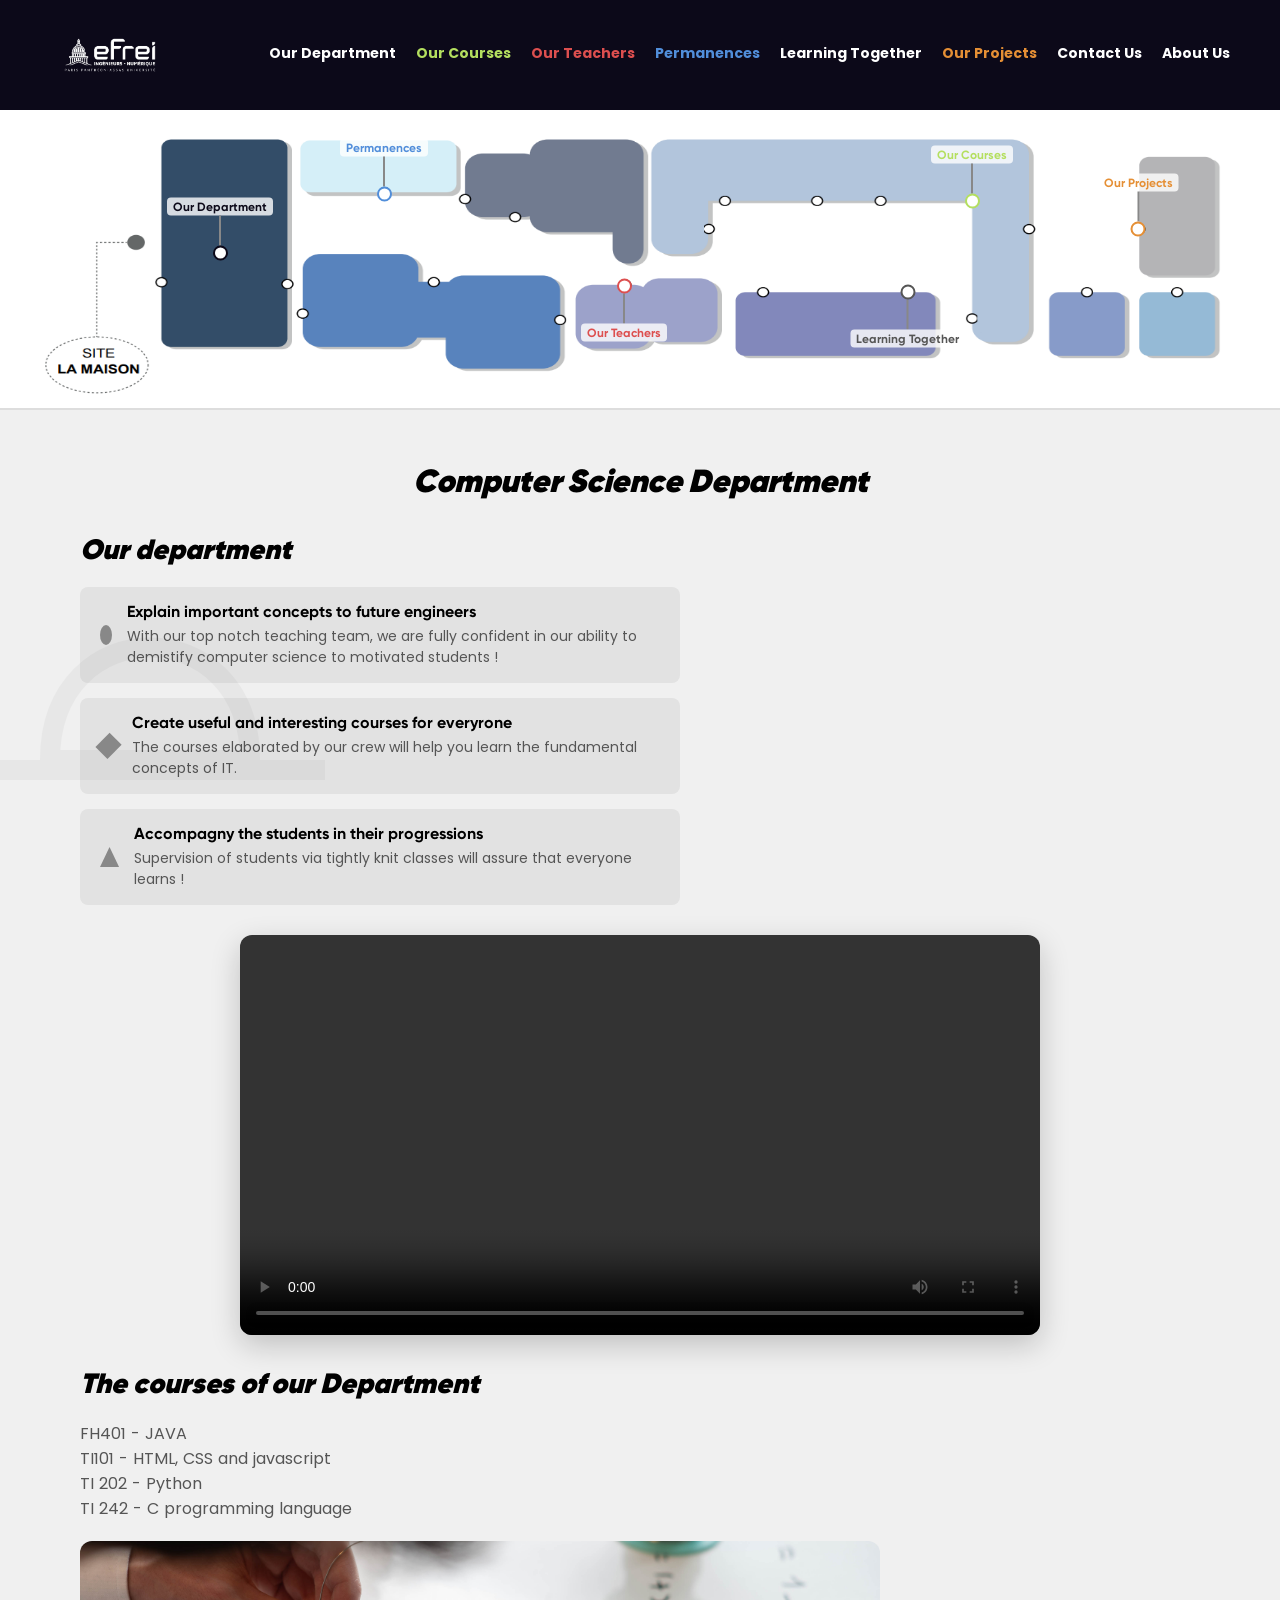
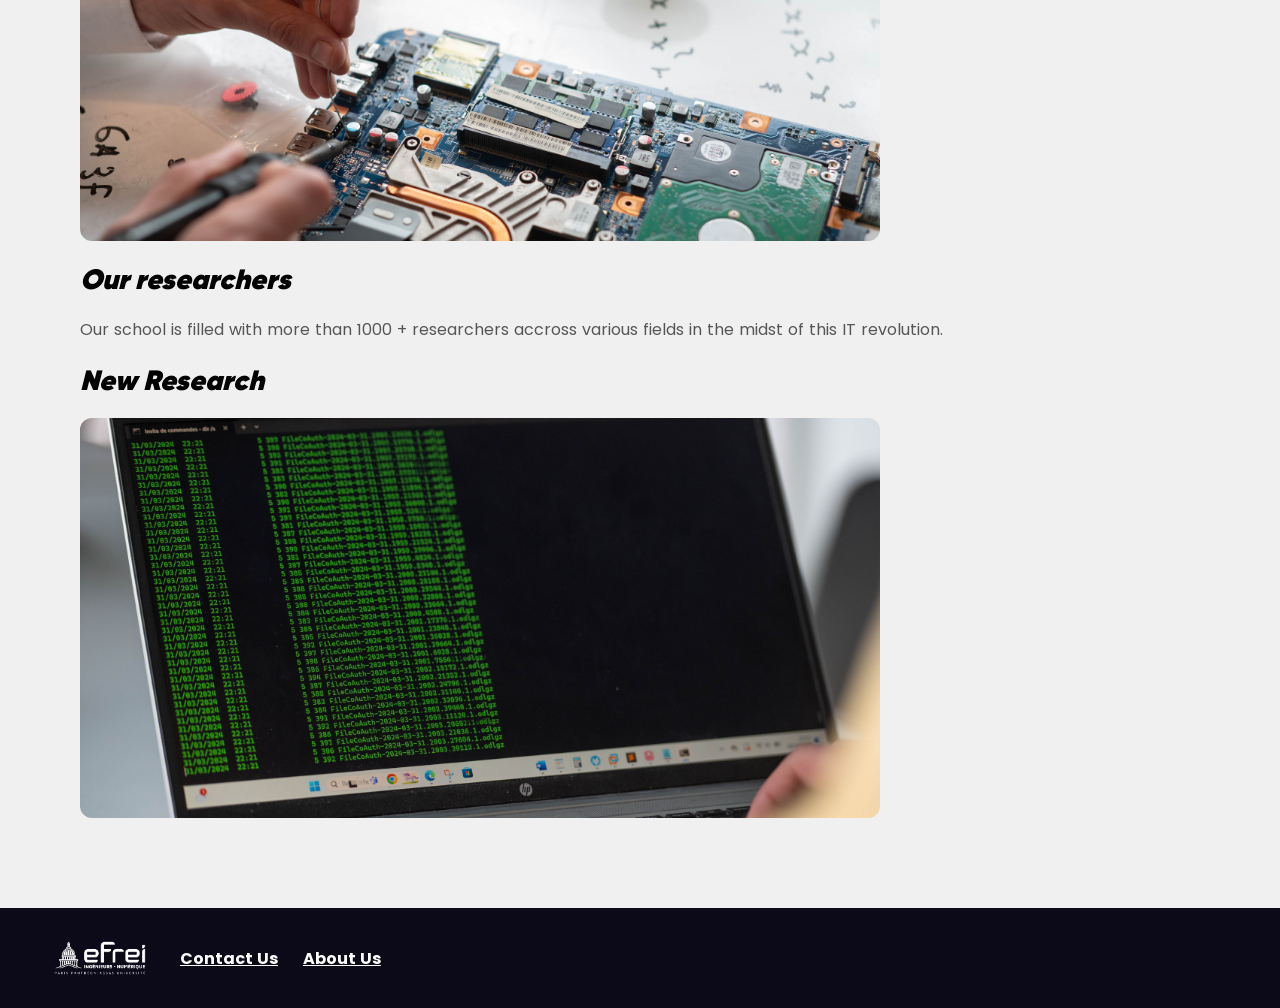
<file: index.html>
<!DOCTYPE html>
<html lang="en">
<head>
    <meta charset="UTF-8">
    <meta name="viewport" content="width=device-width, initial-scale=1.0">
    <title>Our Department - Computer Science Department</title>
    <link rel="stylesheet" href="css/style.css">
    <link href="https://fonts.googleapis.com/css2?family=Inter:wght@400;700;800;900&display=swap" rel="stylesheet">
</head>
<body>

    <!-- Header -->
    <header>
        <a href="index.html" class="header-logo"><img src="assets/images/Logo-Efrei-Blanc.png" alt="efrei logo"></a>
        <nav>
            <a href='index.html' class='link-dept' data-text='global.navDept'>Our Department</a>
            <a href='courses.html' class='link-courses' data-text='global.navCourses'>Our Courses</a>
            <a href='teachers.html' class='link-teachers' data-text='global.navTeachers'>Our Teachers</a>
            <a href='permanences.html' class='link-permanences' data-text='global.navPermanences'>Permanences</a>
            <a href='learning.html' class='link-learning' data-text='global.navLearning'>Learning Together</a>
            <a href='projects.html' class='link-projects' data-text='global.navProjects'>Our Projects</a>
            <a href='contact.html' class='link-contact' data-text='global.navContact'>Contact Us</a>
            <a href='about.html' class='link-about' data-text='global.navAbout'>About Us</a>
        </nav>
    </header>

    <!-- Map Section -->
    <div class="map-section">
        
        <!-- Place your map image in assets/images/map-placeholder.png -->
        <div class="map-placeholder"></div>`r`n    </div>

    <!-- Main Content -->
    <div class="main-content">
        <!-- SVG Watermark -->
        <svg viewBox="0 0 100 100" class="bg-watermark">
            <path d="M 30,50 C 30,20 70,20 70,50 Z" stroke="black" stroke-width="4" fill="none" />
            <rect x="15" y="50" width="70" height="4" fill="black" />
        </svg>

        <h1 class="page-main-title">Computer Science Department</h1>

        <h2 class="section-title">Our department</h2>
        <div class="home-cards">
            <div class="home-card">
                <div class="home-card-icon" style="border-radius: 50%;"></div>
                <div>
                    <h3>Explain important concepts to future engineers</h3>
                    <p>With our top notch teaching team, we are fully confident in our ability to demistify computer science to motivated students !</p>
                </div>
            </div>
            <div class="home-card">
                <div class="home-card-icon" style="transform: rotate(45deg); border-radius: 0;"></div>
                <div>
                    <h3>Create useful and interesting courses for everyrone</h3>
                    <p>The courses elaborated by our crew will help you learn the fundamental concepts of IT.</p>
                </div>
            </div>
            <div class="home-card">
                <div class="home-card-icon" style="clip-path: polygon(50% 0%, 0% 100%, 100% 100%); border-radius: 0;"></div>
                <div>
                    <h3>Accompagny the students in their progressions</h3>
                    <p>Supervision of students via tightly knit classes will assure that everyone learns !</p>
                </div>
            </div>
        </div>

        <!-- Video Player -->
        <div style="margin: 30px auto; max-width: 800px; border-radius: 12px; overflow: hidden; box-shadow: 0 10px 30px rgba(0,0,0,0.2);">
            <video src="assets/images/Campus parisien - Immersion au cœur de l’Efrei.mp4" controls style="width: 100%; display: block;"></video>
        </div>

        <h2 class="section-title">The courses of our Department</h2>
        <p style="margin-left: 40px; color: #555;">FH401 - JAVA</p>
        <p style="margin-left: 40px; color: #555;">TI101 - HTML, CSS and javascript</p>
        <p style="margin-left: 40px; color: #555;">TI 202 - Python</p>
        <p style="margin-left: 40px; color: #555;">TI 242 - C programming language</p>
        
        <!-- Course image -->
        <div class="image-container">
            <img src="assets/images/EFREI-CampusVILLEJUIF-042024@CorinneHameau-065.jpg" alt="Courses terminal screen">
        </div>

        <h2 class="section-title">Our researchers</h2>
        <p style="margin-left: 40px; color: #555;">Our school is filled with more than 1000 + researchers accross various fields in the midst of this IT revolution.</p>
        
        <h2 class="section-title">New Research</h2>
        <!-- Research image -->
        <div class="image-container" style="height: 400px;">
            <img src="assets/images/EFREI-CampusVILLEJUIF-042024@CorinneHameau-165.jpg" alt="Hardware research">
        </div>

    </div>

    <!-- Footer -->
    <footer>
        <div class="footer-left">
            <a href="index.html" class="header-logo"><img src="assets/images/Logo-Efrei-Blanc.png" alt="efrei logo"></a>
            <div class="footer-links">
                <a href="#">Contact Us</a>
                <a href="#">About Us</a>
            </div>
        </div>
        <div class="footer-logo-text">Footer</div>
    </footer>

<script src='js/content.js'></script>
    <script src='js/loader.js'></script>
</body>
</html>
</file>
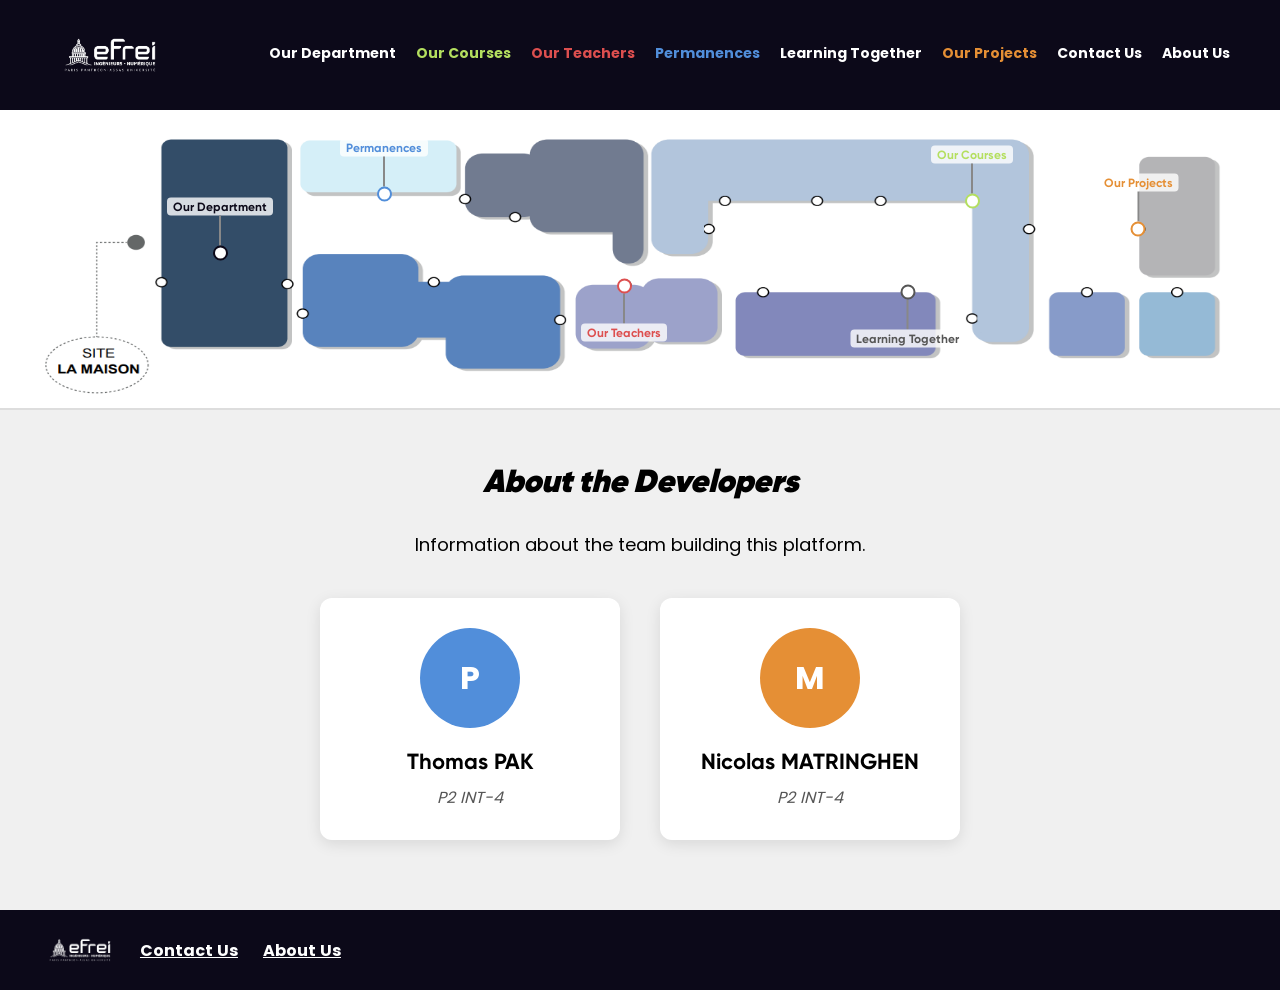
<file: about.html>
<!DOCTYPE html>
<html lang="en">

<head>
    <meta charset="UTF-8">
    <meta name="viewport" content="width=device-width, initial-scale=1.0">
    <title>About Us - Computer Science Department</title>
    <link rel="stylesheet" href="css/style.css">
    <link href="https://fonts.googleapis.com/css2?family=Inter:wght@400;700;800;900&display=swap" rel="stylesheet">
</head>

<body>

    <!-- Header -->
    <header>
        <a href="index.html" class="header-logo"><img src="assets/images/Logo-Efrei-Blanc.png" alt="efrei logo"></a>
        <nav>
            <a href="index.html" class="link-dept" data-text="global.navDept">Our Department</a>
            <a href="courses.html" class="link-courses" data-text="global.navCourses">Our Courses</a>
            <a href="teachers.html" class="link-teachers" data-text="global.navTeachers">Our Teachers</a>
            <a href="permanences.html" class="link-permanences" data-text="global.navPermanences">Permanences</a>
            <a href="learning.html" class="link-learning" data-text="global.navLearning">Learning Together</a>
            <a href="projects.html" class="link-projects" data-text="global.navProjects">Our Projects</a>
            <a href="contact.html" class="link-contact" data-text="global.navContact">Contact Us</a>
            <a href="about.html" class="link-about" data-text="global.navAbout">About Us</a>
        </nav>
    </header>

    <!-- Map Section -->
    <div class="map-section">
        <div class="map-placeholder"></div>`r`n
    </div>

    <!-- Main Content -->
    <div class="main-content" style="min-height: 50vh;">
        <h1 class="page-main-title" data-text="about.mainTitle">About the Developers</h1>
        <p style="text-align: center; font-size: 18px; margin-top: 20px; margin-bottom: 40px;"
            data-text="about.description">Information about the team building this platform.</p>

        <div style="display: flex; justify-content: center; gap: 40px; flex-wrap: wrap; padding: 0 40px;">
            <div
                style="background: white; border-radius: 12px; padding: 30px; text-align: center; box-shadow: 0 4px 15px rgba(0,0,0,0.1); width: 300px;">
                <div
                    style="width: 100px; height: 100px; border-radius: 50%; background-color: #518eda; margin: 0 auto 20px; display: flex; align-items: center; justify-content: center; color: white; font-weight: bold; font-size: 32px;">
                    P</div>
                <h3 style="font-size: 22px; margin-bottom: 10px;">Thomas PAK</h3>
                <p style="font-style: italic; color: #555;">P2 INT-4</p>
            </div>
            <div
                style="background: white; border-radius: 12px; padding: 30px; text-align: center; box-shadow: 0 4px 15px rgba(0,0,0,0.1); width: 300px;">
                <div
                    style="width: 100px; height: 100px; border-radius: 50%; background-color: #e58f35; margin: 0 auto 20px; display: flex; align-items: center; justify-content: center; color: white; font-weight: bold; font-size: 32px;">
                    M</div>
                <h3 style="font-size: 22px; margin-bottom: 10px;">Nicolas MATRINGHEN</h3>
                <p style="font-style: italic; color: #555;">P2 INT-4</p>
            </div>
        </div>
    </div>

    <!-- Footer -->
    <footer>
        <div class="footer-left">
            <a href="index.html" class="header-logo"><img src="assets/images/Logo-Efrei-Blanc.png" alt="efrei logo"
                    style="height: 40px;"></a>
            <div class="footer-links">
                <a href="contact.html">Contact Us</a>
                <a href="about.html">About Us</a>
            </div>
        </div>
        <div class="footer-logo-text">Footer</div>
    </footer>

    <script src="js/content.js"></script>
    <script src="js/loader.js"></script>
</body>

</html>
</file>
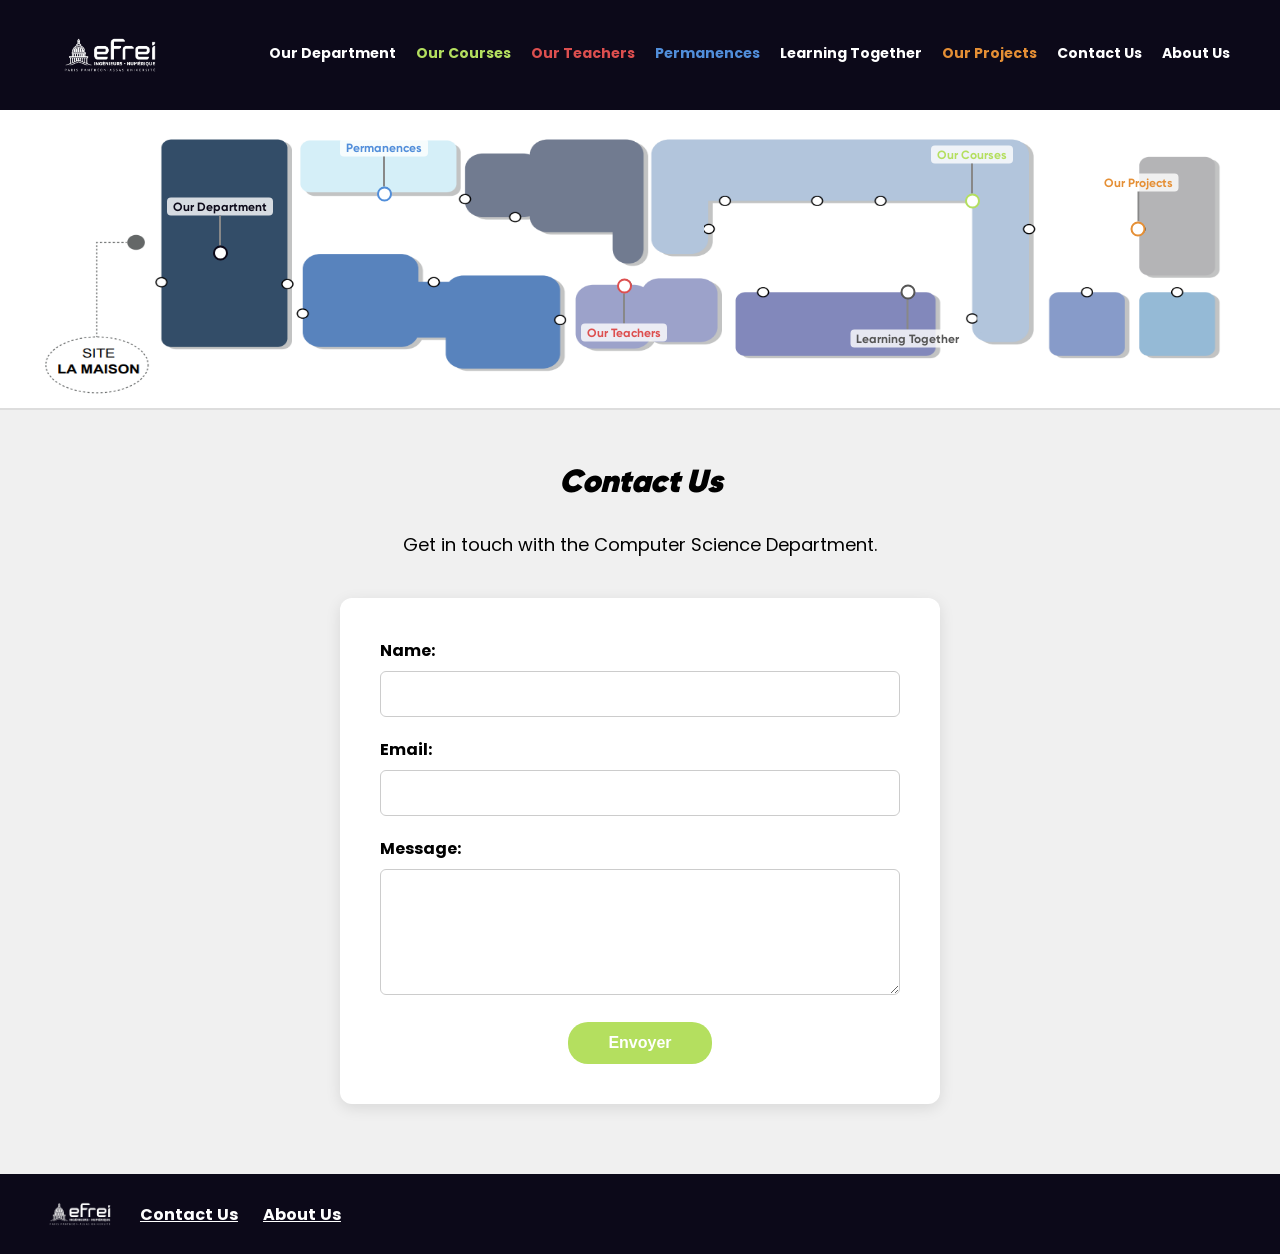
<file: contact.html>
<!DOCTYPE html>
<html lang="en">
<head>
    <meta charset="UTF-8">
    <meta name="viewport" content="width=device-width, initial-scale=1.0">
    <title>Contact Us - Computer Science Department</title>
    <link rel="stylesheet" href="css/style.css">
    <link href="https://fonts.googleapis.com/css2?family=Inter:wght@400;700;800;900&display=swap" rel="stylesheet">
</head>
<body>

    <!-- Header -->
    <header>
        <a href="index.html" class="header-logo"><img src="assets/images/Logo-Efrei-Blanc.png" alt="efrei logo"></a>
        <nav>
            <a href="index.html" class="link-dept" data-text="global.navDept">Our Department</a>
            <a href="courses.html" class="link-courses" data-text="global.navCourses">Our Courses</a>
            <a href="teachers.html" class="link-teachers" data-text="global.navTeachers">Our Teachers</a>
            <a href="permanences.html" class="link-permanences" data-text="global.navPermanences">Permanences</a>
            <a href="learning.html" class="link-learning" data-text="global.navLearning">Learning Together</a>
            <a href="projects.html" class="link-projects" data-text="global.navProjects">Our Projects</a>
            <a href="contact.html" class="link-contact" data-text="global.navContact">Contact Us</a>
            <a href="about.html" class="link-about" data-text="global.navAbout">About Us</a>
        </nav>
    </header>

    <!-- Map Section -->
    <div class="map-section">
        <div class="map-placeholder"></div>`r`n    </div>

    <!-- Main Content -->
    <div class="main-content" style="min-height: 50vh;">
        <h1 class="page-main-title" data-text="contact.mainTitle">Contact Us</h1>
        <p style="text-align: center; font-size: 18px; margin-top: 20px; margin-bottom: 40px;" data-text="contact.description">Get in touch with the Computer Science Department.</p>
        
        <form style="max-width: 600px; margin: 0 auto; background: white; padding: 40px; border-radius: 12px; box-shadow: 0 4px 15px rgba(0,0,0,0.1); display: flex; flex-direction: column; gap: 20px;" onsubmit="event.preventDefault(); alert('Message sent successfully!'); this.reset();">
            <div>
                <label for="name" style="display: block; margin-bottom: 8px; font-weight: bold;">Name:</label>
                <input type="text" id="name" required style="width: 100%; padding: 12px; border: 1px solid #ccc; border-radius: 6px; font-family: 'Poppins', sans-serif;">
            </div>
            <div>
                <label for="email" style="display: block; margin-bottom: 8px; font-weight: bold;">Email:</label>
                <input type="email" id="email" required style="width: 100%; padding: 12px; border: 1px solid #ccc; border-radius: 6px; font-family: 'Poppins', sans-serif;">
            </div>
            <div>
                <label for="message" style="display: block; margin-bottom: 8px; font-weight: bold;">Message:</label>
                <textarea id="message" rows="5" required style="width: 100%; padding: 12px; border: 1px solid #ccc; border-radius: 6px; font-family: 'Poppins', sans-serif; resize: vertical;"></textarea>
            </div>
            <button type="submit" class="btn-green" style="align-self: center; padding: 12px 40px; font-size: 16px;">Envoyer</button>
        </form>
    </div>

    <!-- Footer -->
    <footer>
        <div class="footer-left">
            <a href="index.html" class="header-logo"><img src="assets/images/Logo-Efrei-Blanc.png" alt="efrei logo" style="height: 40px;"></a>
            <div class="footer-links">
                <a href="contact.html">Contact Us</a>
                <a href="about.html">About Us</a>
            </div>
        </div>
        <div class="footer-logo-text">Footer</div>
    </footer>

    <script src="js/content.js"></script>
    <script src="js/loader.js"></script>
</body>
</html>
</file>
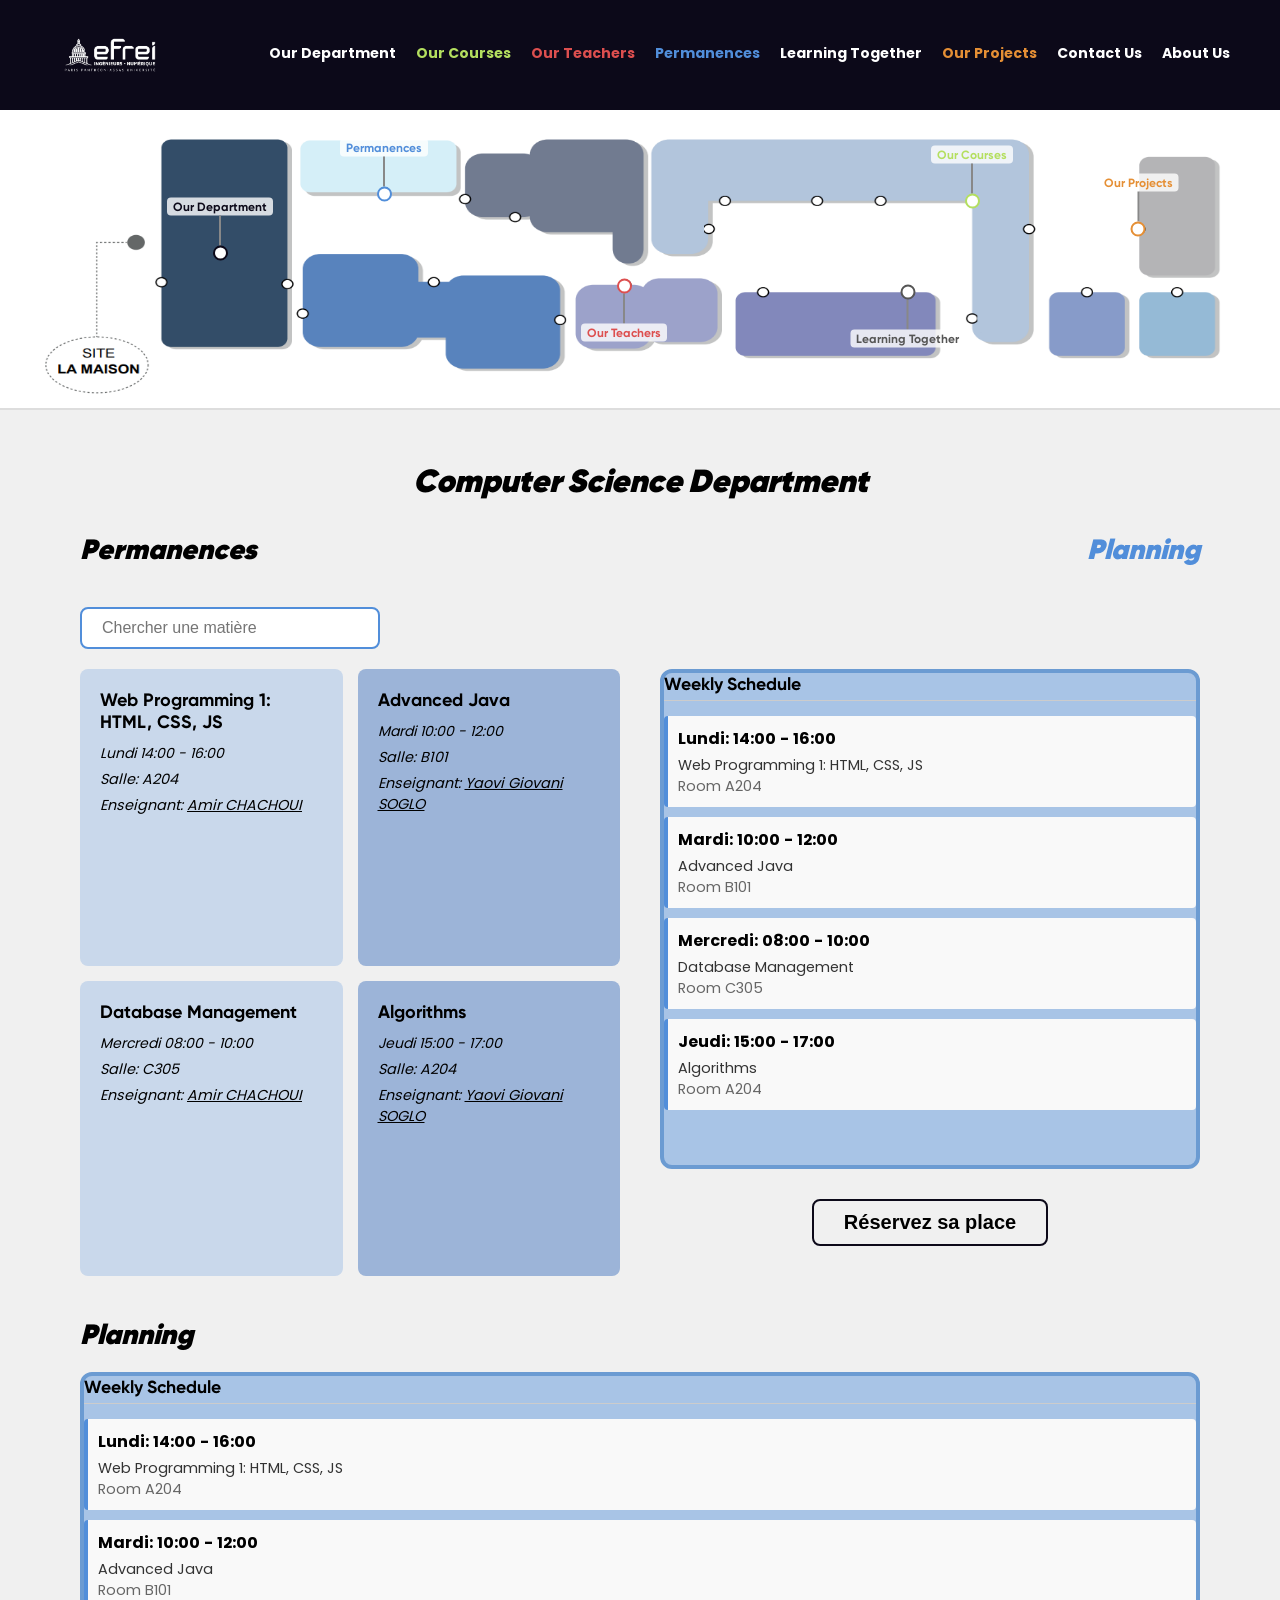
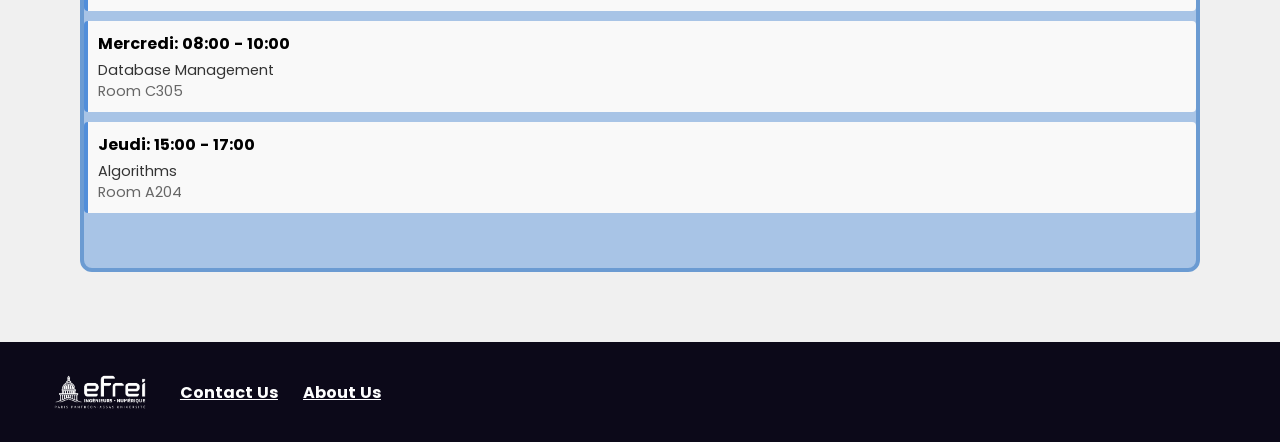
<file: courses.html>
<!DOCTYPE html>
<html lang="en">
<head>
    <meta charset="UTF-8">
    <meta name="viewport" content="width=device-width, initial-scale=1.0">
    <title>Permanences - Computer Science Department</title>
    <link rel="stylesheet" href="css/style.css">
    <link href="https://fonts.googleapis.com/css2?family=Inter:wght@400;700;800;900&display=swap" rel="stylesheet">
</head>
<body>

    <!-- Header -->
    <header>
        <a href="index.html" class="header-logo"><img src="assets/images/Logo-Efrei-Blanc.png" alt="efrei logo"></a>
        <nav>
            <a href='index.html' class='link-dept' data-text='global.navDept'>Our Department</a>
            <a href='courses.html' class='link-courses' data-text='global.navCourses'>Our Courses</a>
            <a href='teachers.html' class='link-teachers' data-text='global.navTeachers'>Our Teachers</a>
            <a href='permanences.html' class='link-permanences' data-text='global.navPermanences'>Permanences</a>
            <a href='learning.html' class='link-learning' data-text='global.navLearning'>Learning Together</a>
            <a href='projects.html' class='link-projects' data-text='global.navProjects'>Our Projects</a>
            <a href='contact.html' class='link-contact' data-text='global.navContact'>Contact Us</a>
            <a href='about.html' class='link-about' data-text='global.navAbout'>About Us</a>
        </nav>
    </header>

    <!-- Map Section -->
    <div class="map-section">
        
        <div class="map-placeholder"></div>`r`n    </div>

    <div class="main-content">
        <h1 class="page-main-title">Computer Science Department</h1>

        <div style="display: flex; justify-content: space-between; align-items: center; margin: 20px 40px;">
            <h2 class="section-title" style="margin: 0; font-style: italic;">Permanences</h2>
            <h2 class="section-title" style="margin: 0; font-style: italic; color: #518eda;">Planning</h2>
        </div>

        <input type="text" class="search-bar" placeholder="Chercher une matière">

        <div class="permanences-layout">
            <div id="dynamic-permanences-grid" class="permanences-grid">
                <!-- Permanences will be injected here -->
            </div>
            
            <div style="flex: 1;">
                <div id="dynamic-calendar-side" class="planning-box">
                    <!-- Calendar will be injected here -->
                </div>
                <button class="reserve-btn">Réservez sa place</button>
            </div>
        </div>
        
        <h2 class="section-title" style="margin-top: 40px;">Planning</h2>
        <div id="dynamic-calendar-main" class="planning-box" style="margin: 0 40px;">
            <!-- Main calendar injected here -->
        </div>
    </div>

    <!-- Footer -->
    <footer>
        <div class="footer-left">
            <a href="index.html" class="header-logo"><img src="assets/images/Logo-Efrei-Blanc.png" alt="efrei logo"></a>
            <div class="footer-links">
                <a href="#">Contact Us</a>
                <a href="#">About Us</a>
            </div>
        </div>
        <div class="footer-logo-text">Footer</div>
    </footer>

<script src='js/content.js'></script>
    <script src='js/loader.js'></script>
</body>
</html>
</file>
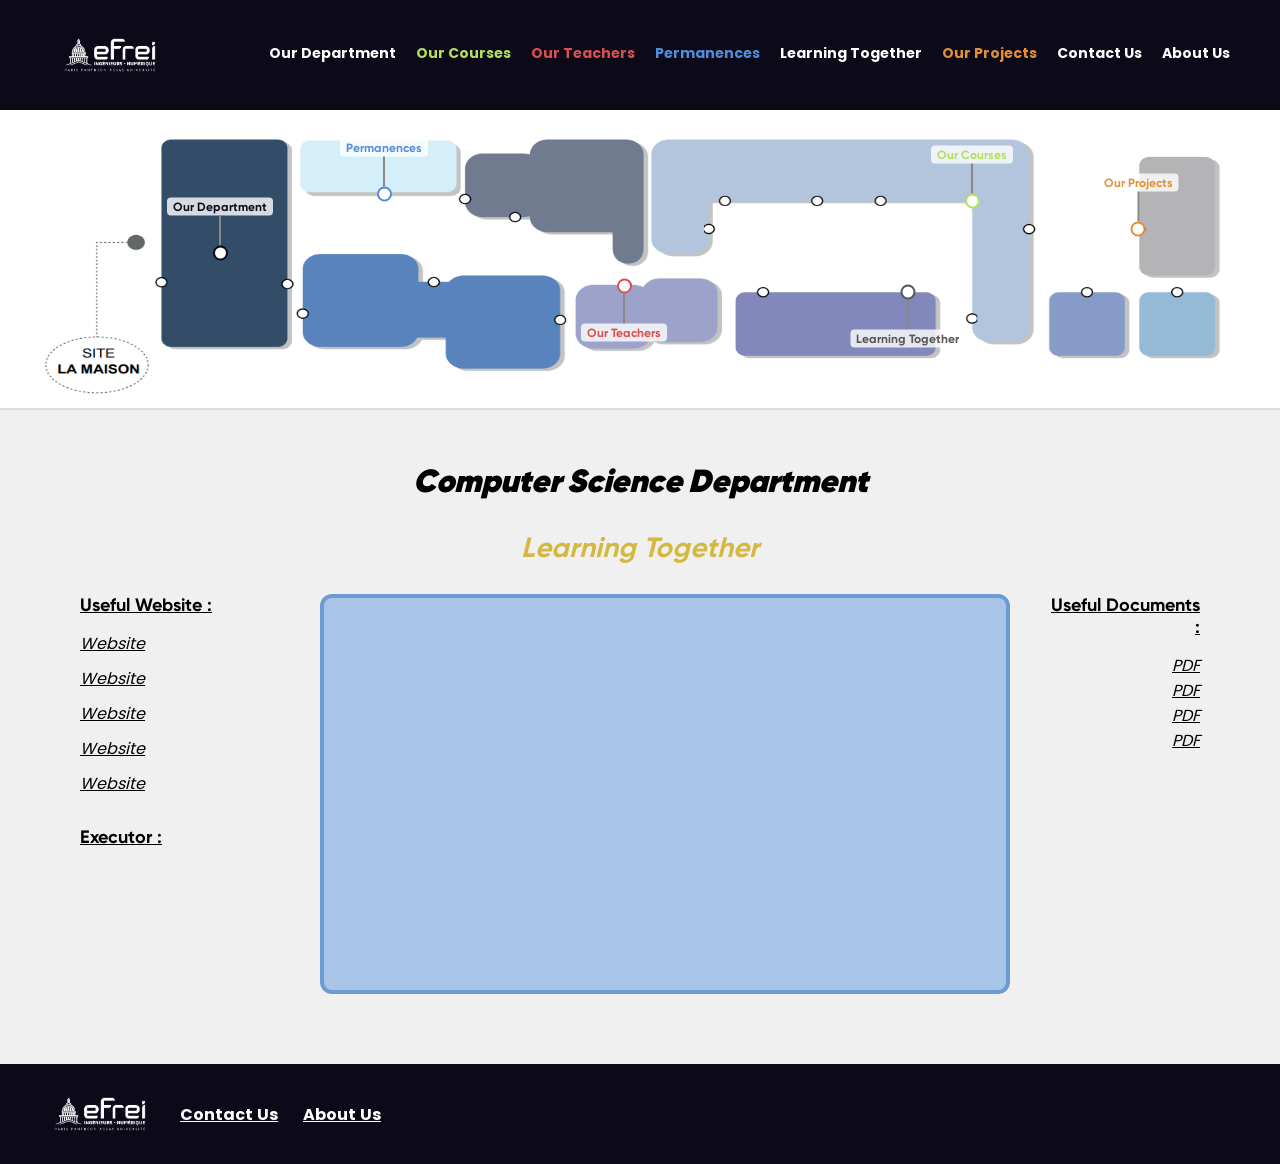
<file: learning.html>
<!DOCTYPE html>
<html lang="en">
<head>
    <meta charset="UTF-8">
    <meta name="viewport" content="width=device-width, initial-scale=1.0">
    <title>Learning Together - Computer Science Department</title>
    <link rel="stylesheet" href="css/style.css">
    <link href="https://fonts.googleapis.com/css2?family=Inter:wght@400;700;800;900&display=swap" rel="stylesheet">
</head>
<body>

    <!-- Header -->
    <header>
        <a href="index.html" class="header-logo"><img src="assets/images/Logo-Efrei-Blanc.png" alt="efrei logo"></a>
        <nav>
            <a href='index.html' class='link-dept' data-text='global.navDept'>Our Department</a>
            <a href='courses.html' class='link-courses' data-text='global.navCourses'>Our Courses</a>
            <a href='teachers.html' class='link-teachers' data-text='global.navTeachers'>Our Teachers</a>
            <a href='permanences.html' class='link-permanences' data-text='global.navPermanences'>Permanences</a>
            <a href='learning.html' class='link-learning' data-text='global.navLearning'>Learning Together</a>
            <a href='projects.html' class='link-projects' data-text='global.navProjects'>Our Projects</a>
            <a href='contact.html' class='link-contact' data-text='global.navContact'>Contact Us</a>
            <a href='about.html' class='link-about' data-text='global.navAbout'>About Us</a>
        </nav>
    </header>

    <!-- Map Section -->
    <div class="map-section">
        
        <div class="map-placeholder"></div>`r`n    </div>

    <div class="main-content">
        <h1 class="page-main-title">Computer Science Department</h1>
        
        <h2 class="learning-title">Learning Together</h2>

        <div class="learning-layout">
            <div class="learning-sidebar">
                <h4>Useful Website :</h4>
                <ul>
                    <li><a href="#">Website</a></li>
                    <li><a href="#">Website</a></li>
                    <li><a href="#">Website</a></li>
                    <li><a href="#">Website</a></li>
                    <li><a href="#">Website</a></li>
                </ul>
                <h4 style="margin-top: 30px;">Executor :</h4>
            </div>

            <div class="learning-main"></div>

            <div class="learning-sidebar-right">
                <h4 style="font-size: 18px; font-weight: bold; text-decoration: underline; margin-bottom: 15px;">Useful Documents :</h4>
                <ul style="list-style: none;">
                    <li><a href="#" style="color: #000; text-decoration: underline; font-style: italic;">PDF</a></li>
                    <li><a href="#" style="color: #000; text-decoration: underline; font-style: italic;">PDF</a></li>
                    <li><a href="#" style="color: #000; text-decoration: underline; font-style: italic;">PDF</a></li>
                    <li><a href="#" style="color: #000; text-decoration: underline; font-style: italic;">PDF</a></li>
                </ul>
            </div>
        </div>
    </div>

    <!-- Footer -->
    <footer>
        <div class="footer-left">
            <a href="index.html" class="header-logo"><img src="assets/images/Logo-Efrei-Blanc.png" alt="efrei logo"></a>
            <div class="footer-links">
                <a href="#">Contact Us</a>
                <a href="#">About Us</a>
            </div>
        </div>
        <div class="footer-logo-text">Footer</div>
    </footer>

<script src='js/content.js'></script>
    <script src='js/loader.js'></script>
</body>
</html>
</file>
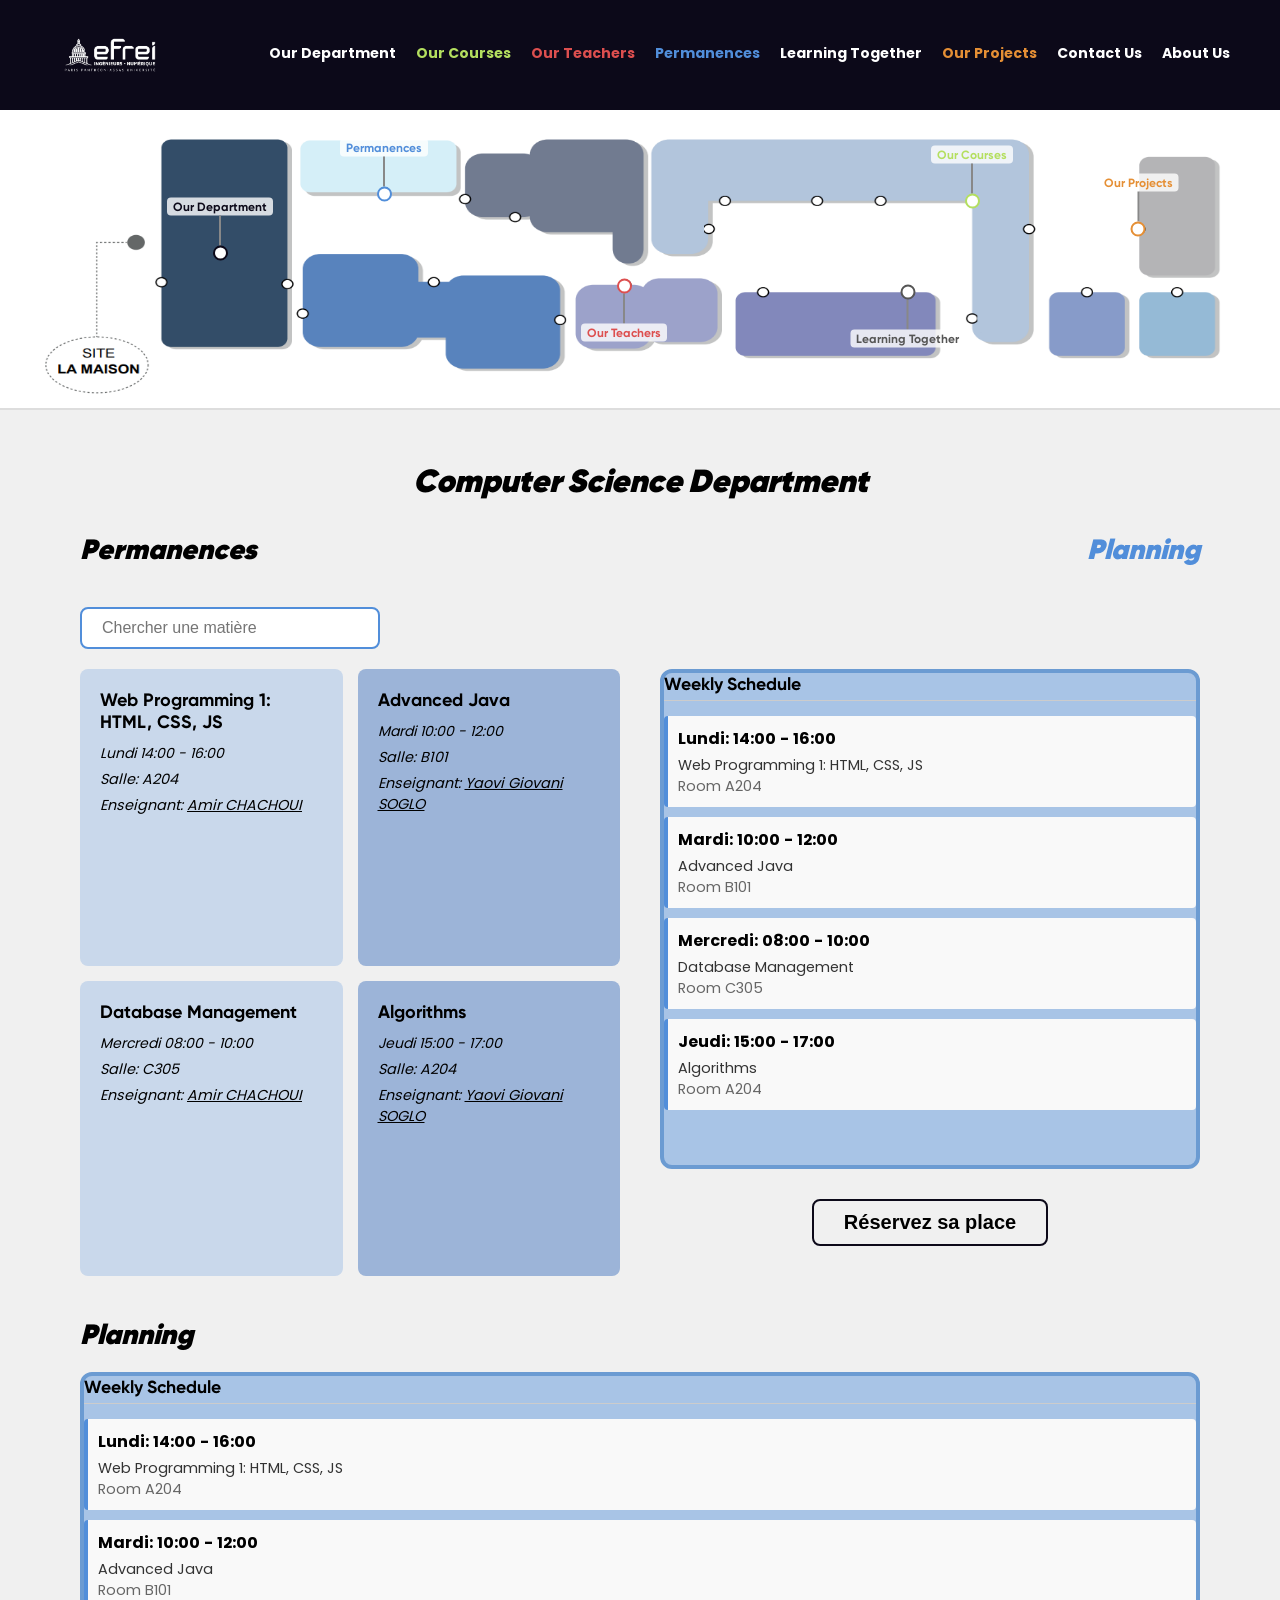
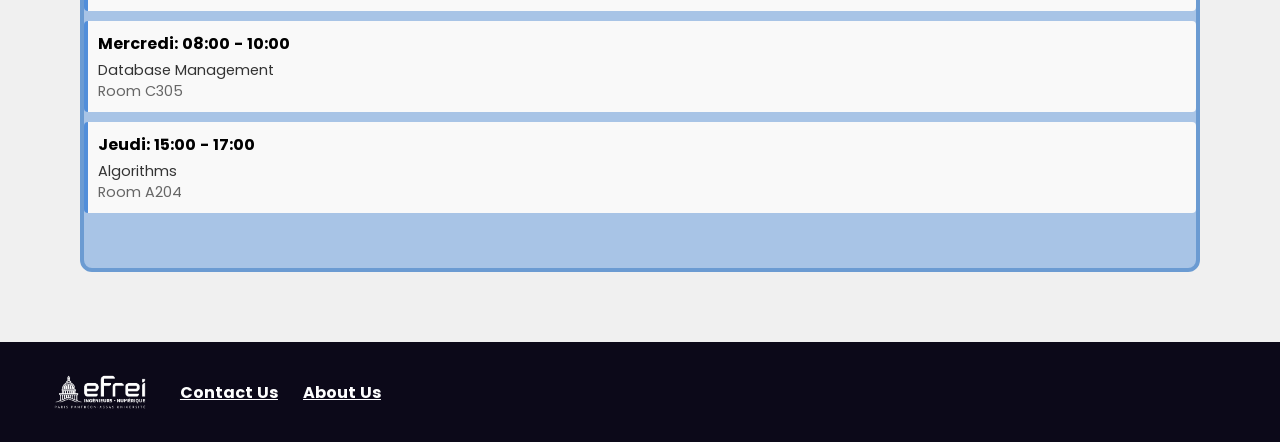
<file: permanences.html>
<!DOCTYPE html>
<html lang="en">
<head>
    <meta charset="UTF-8">
    <meta name="viewport" content="width=device-width, initial-scale=1.0">
    <title>Permanences - Computer Science Department</title>
    <link rel="stylesheet" href="css/style.css">
    <link href="https://fonts.googleapis.com/css2?family=Inter:wght@400;700;800;900&display=swap" rel="stylesheet">
</head>
<body>

    <!-- Header -->
    <header>
        <a href="index.html" class="header-logo"><img src="assets/images/Logo-Efrei-Blanc.png" alt="efrei logo"></a>
        <nav>
            <a href='index.html' class='link-dept' data-text='global.navDept'>Our Department</a>
            <a href='courses.html' class='link-courses' data-text='global.navCourses'>Our Courses</a>
            <a href='teachers.html' class='link-teachers' data-text='global.navTeachers'>Our Teachers</a>
            <a href='permanences.html' class='link-permanences' data-text='global.navPermanences'>Permanences</a>
            <a href='learning.html' class='link-learning' data-text='global.navLearning'>Learning Together</a>
            <a href='projects.html' class='link-projects' data-text='global.navProjects'>Our Projects</a>
            <a href='contact.html' class='link-contact' data-text='global.navContact'>Contact Us</a>
            <a href='about.html' class='link-about' data-text='global.navAbout'>About Us</a>
        </nav>
    </header>

    <!-- Map Section -->
    <div class="map-section">
        
        <div class="map-placeholder"></div>`r`n    </div>

    <div class="main-content">
        <h1 class="page-main-title">Computer Science Department</h1>

        <div style="display: flex; justify-content: space-between; align-items: center; margin: 20px 40px;">
            <h2 class="section-title" style="margin: 0; font-style: italic;">Permanences</h2>
            <h2 class="section-title" style="margin: 0; font-style: italic; color: #518eda;">Planning</h2>
        </div>

        <input type="text" class="search-bar" placeholder="Chercher une matière">

        <div class="permanences-layout">
            <div id="dynamic-permanences-grid" class="permanences-grid">
                <!-- Permanences will be injected here -->
            </div>
            
            <div style="flex: 1;">
                <div id="dynamic-calendar-side" class="planning-box">
                    <!-- Calendar will be injected here -->
                </div>
                <button class="reserve-btn">Réservez sa place</button>
            </div>
        </div>
        
        <h2 class="section-title" style="margin-top: 40px;">Planning</h2>
        <div id="dynamic-calendar-main" class="planning-box" style="margin: 0 40px;">
            <!-- Main calendar injected here -->
        </div>
    </div>

    <!-- Footer -->
    <footer>
        <div class="footer-left">
            <a href="index.html" class="header-logo"><img src="assets/images/Logo-Efrei-Blanc.png" alt="efrei logo"></a>
            <div class="footer-links">
                <a href="#">Contact Us</a>
                <a href="#">About Us</a>
            </div>
        </div>
        <div class="footer-logo-text">Footer</div>
    </footer>

<script src='js/content.js'></script>
    <script src='js/loader.js'></script>
</body>
</html>
</file>
<file: css/style.css>
@font-face {
    font-family: 'Poppins';
    src: url('../assets/Fonts/02_POPPINS/Poppins-Regular.ttf') format('truetype');
    font-weight: normal;
    font-style: normal;
}

@font-face {
    font-family: 'Poppins';
    src: url('../assets/Fonts/02_POPPINS/Poppins-Bold.ttf') format('truetype');
    font-weight: bold;
    font-style: normal;
}

@font-face {
    font-family: 'Gilroy';
    src: url('../assets/Fonts/01_GILROY/Gilroy-Bold.otf') format('opentype');
    font-weight: bold;
    font-style: normal;
}

@font-face {
    font-family: 'Gilroy';
    src: url('../assets/Fonts/01_GILROY/Gilroy-Heavy.otf') format('opentype');
    font-weight: 900;
    font-style: normal;
}

* {
    box-sizing: border-box;
    margin: 0;
    padding: 0;
}

body {
    background-color: #f0f0f0; /* Light gray from the PDF */
    color: #000;
    font-family: 'Poppins', sans-serif;
}

h1, h2, h3, h4, h5, h6, .page-main-title, .section-title, .courses-title, .teachers-title, .learning-title, .projects-title {
    font-family: 'Gilroy', sans-serif;
}

/* Header */
header {
    background-color: #0c0919; /* Dark navy */
    display: flex;
    align-items: center;
    padding: 25px 50px;
    justify-content: space-between;
    animation: slideDownFade 0.8s ease-out;
}

.header-logo {
    display: flex;
    align-items: center;
    gap: 10px;
    color: white;
}

.header-logo img {
    height: 60px; /* Increased logo size */
    transition: transform 0.3s ease;
}

.header-logo img:hover {
    transform: scale(1.05);
}

.header-logo svg {
    width: 40px;
    height: 40px;
}

.logo-text {
    font-size: 24px;
    font-weight: 800;
    letter-spacing: -0.5px;
}

nav {
    display: flex;
    gap: 20px;
}

nav a {
    text-decoration: none;
    font-weight: 700;
    font-size: 14px;
    padding-bottom: 4px;
    position: relative;
    transition: transform 0.2s ease, color 0.2s ease;
}

nav a:hover {
    transform: translateY(-2px);
}

nav a::after {
    content: '';
    position: absolute;
    left: 50%;
    bottom: 0;
    height: 2px;
    width: 0;
    transform: translateX(-50%);
    transition: width 0.3s ease;
}

nav a:hover::after {
    width: 100%;
}

.link-dept { color: white; }
.link-dept::after { background-color: white; }
.link-courses { color: #b4df5f; }
.link-courses::after { background-color: #b4df5f; }
.link-teachers { color: #dd4f4f; }
.link-teachers::after { background-color: #dd4f4f; }
.link-permanences { color: #518eda; }
.link-permanences::after { background-color: #518eda; }
.link-learning { color: white; }
.link-learning::after { background-color: white; }
.link-projects { color: #e58f35; }
.link-projects::after { background-color: #e58f35; }
.link-contact { color: white; }
.link-contact::after { background-color: white; }
.link-about { color: white; }
.link-about::after { background-color: white; }

/* Interactive Map Section */
.map-section {
    background-color: #ffffff;
    padding: 0;
    width: 100vw;
    position: relative;
    border-bottom: 2px solid #ddd;
    text-align: center;
    height: 300px;
    animation: fadeUp 1s ease-out;
    overflow: hidden;
    left: 50%;
    right: 50%;
    margin-left: -50vw;
    margin-right: -50vw;
}

.map-placeholder {
    width: 100%;
    max-width: 1200px; /* Limit max width for extremely large screens */
    margin: 0 auto;
    height: 100%;
    background: url('../assets/images/MAP_NO_TEXT.png') no-repeat center center;
    background-size: 100% 100%;
    position: relative;
}

/* Map Markers */
.map-marker {
    position: absolute;
    display: flex;
    flex-direction: column;
    align-items: center;
    cursor: pointer;
    text-decoration: none;
    color: #000;
    transform: translate(-50%, -50%);
    transition: transform 0.2s;
}

.map-marker:hover {
    transform: translate(-50%, -50%) scale(1.1);
}

.map-dot {
    width: 15px;
    height: 15px;
    background-color: white;
    border: 2px solid #555;
    border-radius: 50%;
    z-index: 2;
}

.map-line {
    width: 2px;
    height: 30px;
    background-color: #888;
}

.map-label {
    font-size: 12px;
    font-weight: bold;
    font-family: 'Gilroy', sans-serif;
    background-color: rgba(255, 255, 255, 0.8);
    padding: 2px 6px;
    border-radius: 4px;
    white-space: nowrap;
}

/* Common Titles */
.page-main-title {
    font-size: 32px;
    font-style: italic;
    font-weight: 900;
    text-align: center;
    margin: 30px 0;
}

.section-title {
    font-size: 28px;
    font-style: italic;
    font-weight: 900;
    margin: 20px 40px;
}

/* Sections */
.main-content {
    padding: 20px 40px;
    position: relative;
    animation: fadeUp 1s ease-out 0.2s both;
}

.bg-watermark {
    position: absolute;
    left: -100px;
    top: 100px;
    width: 500px;
    height: 500px;
    opacity: 0.03;
    pointer-events: none;
}

/* Home Page specific */
.home-cards {
    display: flex;
    flex-direction: column;
    gap: 15px;
    max-width: 600px;
    margin-left: 40px;
}

.home-card {
    background-color: #e2e2e2;
    padding: 15px 20px;
    border-radius: 8px;
    display: flex;
    align-items: center;
    gap: 15px;
}

.home-card-icon {
    width: 20px;
    height: 20px;
    background-color: #888; /* Placeholder for icon */
    border-radius: 50%;
}

.home-card h3 {
    font-size: 16px;
    margin-bottom: 5px;
}

.home-card p {
    font-size: 14px;
    color: #555;
}

.image-container {
    width: 100%;
    height: 300px;
    background-color: #ccc;
    border-radius: 12px;
    margin: 20px 40px;
    max-width: 800px;
    overflow: hidden;
}

.image-container img {
    width: 100%;
    height: 100%;
    object-fit: cover;
}

/* Permanences specific */
.search-bar {
    margin: 20px 40px;
    padding: 10px 20px;
    border: 2px solid #518eda;
    border-radius: 8px;
    font-size: 16px;
    width: 300px;
    background-color: white;
}

.permanences-layout {
    display: flex;
    gap: 40px;
    padding: 0 40px;
}

.permanences-grid {
    display: grid;
    grid-template-columns: repeat(2, 1fr);
    gap: 15px;
    flex: 1;
}

.course-card {
    background-color: #9cb4d8;
    padding: 20px;
    border-radius: 8px;
}

.course-card.light {
    background-color: #c9d8eb;
}

.course-card h4 {
    font-size: 18px;
    margin-bottom: 10px;
}

.course-card p {
    font-size: 14px;
    font-style: italic;
}

.planning-box {
    flex: 1;
    background-color: #a8c4e6;
    border: 4px solid #6b9bd2;
    border-radius: 12px;
    min-height: 500px;
}

.reserve-btn {
    display: block;
    margin: 30px auto;
    padding: 10px 30px;
    font-size: 20px;
    font-weight: bold;
    border: 2px solid #0c0919;
    border-radius: 8px;
    background: transparent;
    cursor: pointer;
}

/* Projects specific */
.projects-title {
    color: #e58f35;
    text-align: center;
    font-size: 24px;
    margin-bottom: 30px;
    font-style: italic;
    text-decoration: underline;
}

.project-row {
    display: flex;
    background-color: #e2e2e2;
    border-radius: 20px;
    overflow: hidden;
    margin: 20px 40px;
}

.project-img {
    width: 40%;
    background-color: #ccc;
    min-height: 200px;
}

.project-img img {
    width: 100%;
    height: 100%;
    object-fit: cover;
}

.project-info {
    padding: 20px 30px;
    width: 60%;
    position: relative;
}

.project-info h3 {
    font-size: 20px;
    text-decoration: underline;
    margin-bottom: 10px;
}

.btn-orange {
    position: absolute;
    top: 20px;
    right: 20px;
    background-color: #e58f35;
    color: white;
    border: none;
    padding: 8px 20px;
    border-radius: 20px;
    font-weight: bold;
    cursor: pointer;
}

/* Courses specific */
.courses-title {
    color: #b4df5f;
    text-align: center;
    font-size: 28px;
    margin-bottom: 30px;
    font-style: italic;
}

.courses-grid {
    display: grid;
    grid-template-columns: repeat(2, 1fr);
    gap: 30px;
    padding: 0 40px;
}

.course-item {
    background-color: #e2e2e2;
    border-radius: 20px;
    overflow: hidden;
    padding-bottom: 20px;
    text-align: center;
}

.course-item .img-top {
    height: 200px;
    background-color: #ccc;
    margin-bottom: 20px;
}

.course-item .img-top img {
    width: 100%;
    height: 100%;
    object-fit: cover;
}

.course-item h3 {
    font-size: 20px;
    text-decoration: underline;
    text-align: left;
    margin: 0 20px 10px;
}

.course-item p {
    text-align: left;
    margin: 0 20px 20px;
    font-style: italic;
}

.btn-green {
    background-color: #b4df5f;
    color: white;
    border: none;
    padding: 10px 30px;
    border-radius: 20px;
    font-weight: bold;
    cursor: pointer;
}

/* Teachers specific */
.teachers-title {
    color: #dd4f4f;
    text-align: center;
    font-size: 28px;
    margin-bottom: 30px;
    font-style: italic;
}

/* Hide text by default */
.teacher-info ul {
    display: none;
}

/* Show text when hovering the whole card */
.teacher-info:hover ul{
    display: block;
}

/* Hide picture when popup appears*/
.teacher-card:hover .teacher-avatar {
    opacity: 0;
}

/* Arrow animation */
.teacher-arrow {
    transition: transform 0.8s;
}

/* Rotate arrow when hovering the whole card */
.teacher-card:hover .teacher-arrow {
    transform: rotate(180deg);
}

.teacher-card {
    background-color: #d1d1d1;
    border-radius: 12px;
    margin: 20px 40px;
    padding: 20px;
    position: relative;
}

.teacher-header {
    display: flex;
    align-items: center;
    gap: 20px;
}

.teacher-avatar {
    width: 80px;
    height: 80px;
    border-radius: 50%;
    background-color: #999;
    overflow: hidden;
}

.teacher-avatar img {
    width: 100%;
    height: 100%;
    object-fit: cover;
}

.teacher-info h3 {
    font-size: 24px;
    font-weight: 300;
    text-decoration: underline;
}

.teacher-info p {
    font-style: italic;
    font-size: 14px;
    margin-top: 5px;
}

.teacher-arrow {
    position: absolute;
    right: 30px;
    top: 30px;
    width: 0;
    height: 0;
    border-left: 15px solid transparent;
    border-right: 15px solid transparent;
}

.arrow-down { border-top: 15px solid #999; }
.arrow-up { border-bottom: 15px solid #999; }

.teacher-expanded {
    margin-top: 20px;
    padding-left: 100px;
}

.btn-red {
    background-color: #dd4f4f;
    color: white;
    border: none;
    padding: 10px 20px;
    border-radius: 20px;
    font-weight: bold;
    cursor: pointer;
    margin-top: 20px;
}

/* Learning Together specific */
.learning-title {
    color: #d4b840;
    text-align: center;
    font-size: 28px;
    margin-bottom: 30px;
    font-style: italic;
}

.learning-layout {
    display: flex;
    justify-content: space-between;
    padding: 0 40px;
}

.learning-sidebar {
    width: 200px;
}

.learning-sidebar h4 {
    font-size: 18px;
    font-weight: bold;
    text-decoration: underline;
    margin-bottom: 15px;
}

.learning-sidebar ul {
    list-style: none;
}

.learning-sidebar ul li {
    margin-bottom: 10px;
}

.learning-sidebar ul li a {
    color: #000;
    text-decoration: underline;
    font-style: italic;
}

.learning-main {
    flex: 1;
    margin-left: 40px;
    margin-right: 40px;
    background-color: #a8c4e6;
    border: 4px solid #6b9bd2;
    border-radius: 12px;
    min-height: 400px;
}

.learning-sidebar-right {
    width: 150px;
    text-align: right;
}

/* Footer */
footer {
    background-color: #0c0919;
    color: white;
    display: flex;
    justify-content: space-between;
    align-items: center;
    padding: 20px 40px;
    margin-top: 50px;
}

.footer-left {
    display: flex;
    align-items: center;
    gap: 20px;
}

.footer-links a {
    color: white;
    text-decoration: underline;
    margin-right: 20px;
    font-weight: bold;
}

.footer-logo-text {
    font-size: 24px;
    font-weight: bold;
    display: none;
}

/* Animations */
@keyframes slideDownFade {
    0% { opacity: 0; transform: translateY(-20px); }
    100% { opacity: 1; transform: translateY(0); }
}

@keyframes fadeUp {
    0% { opacity: 0; transform: translateY(30px); }
    100% { opacity: 1; transform: translateY(0); }
}
</file>
